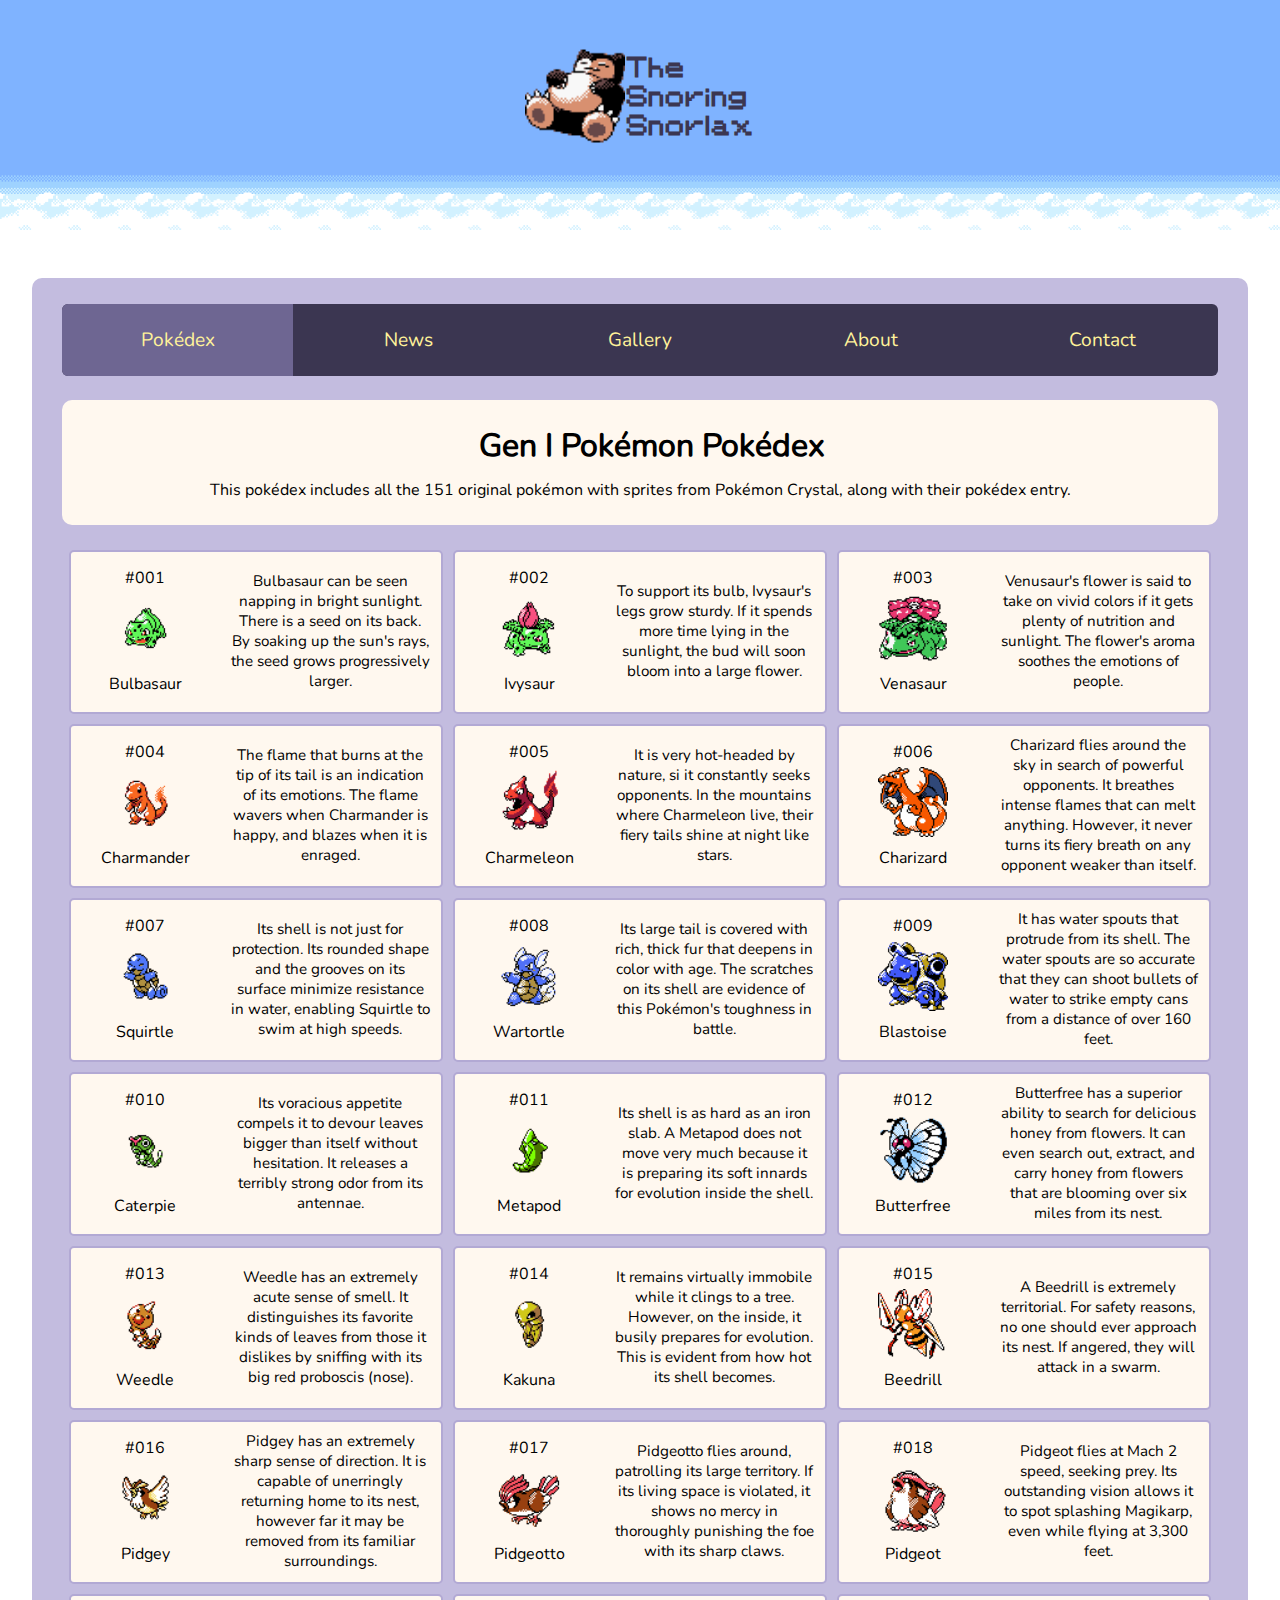
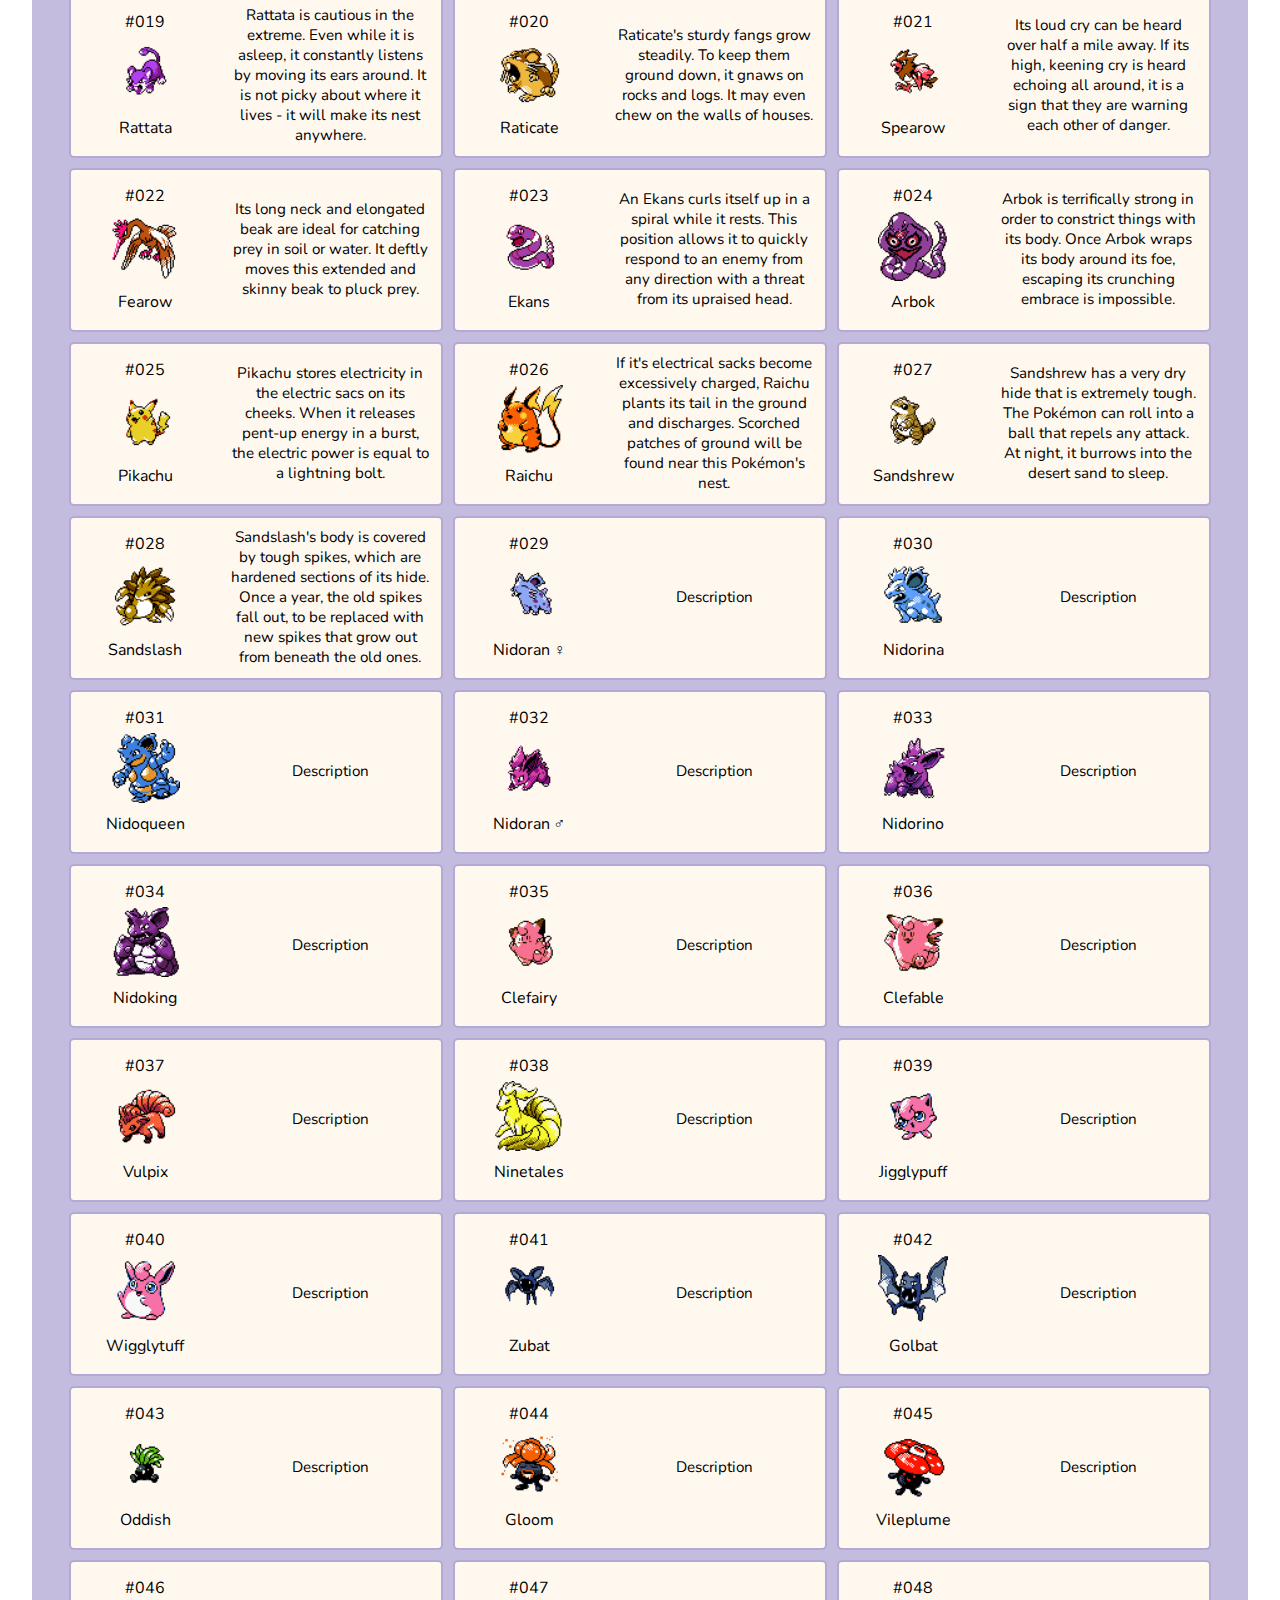
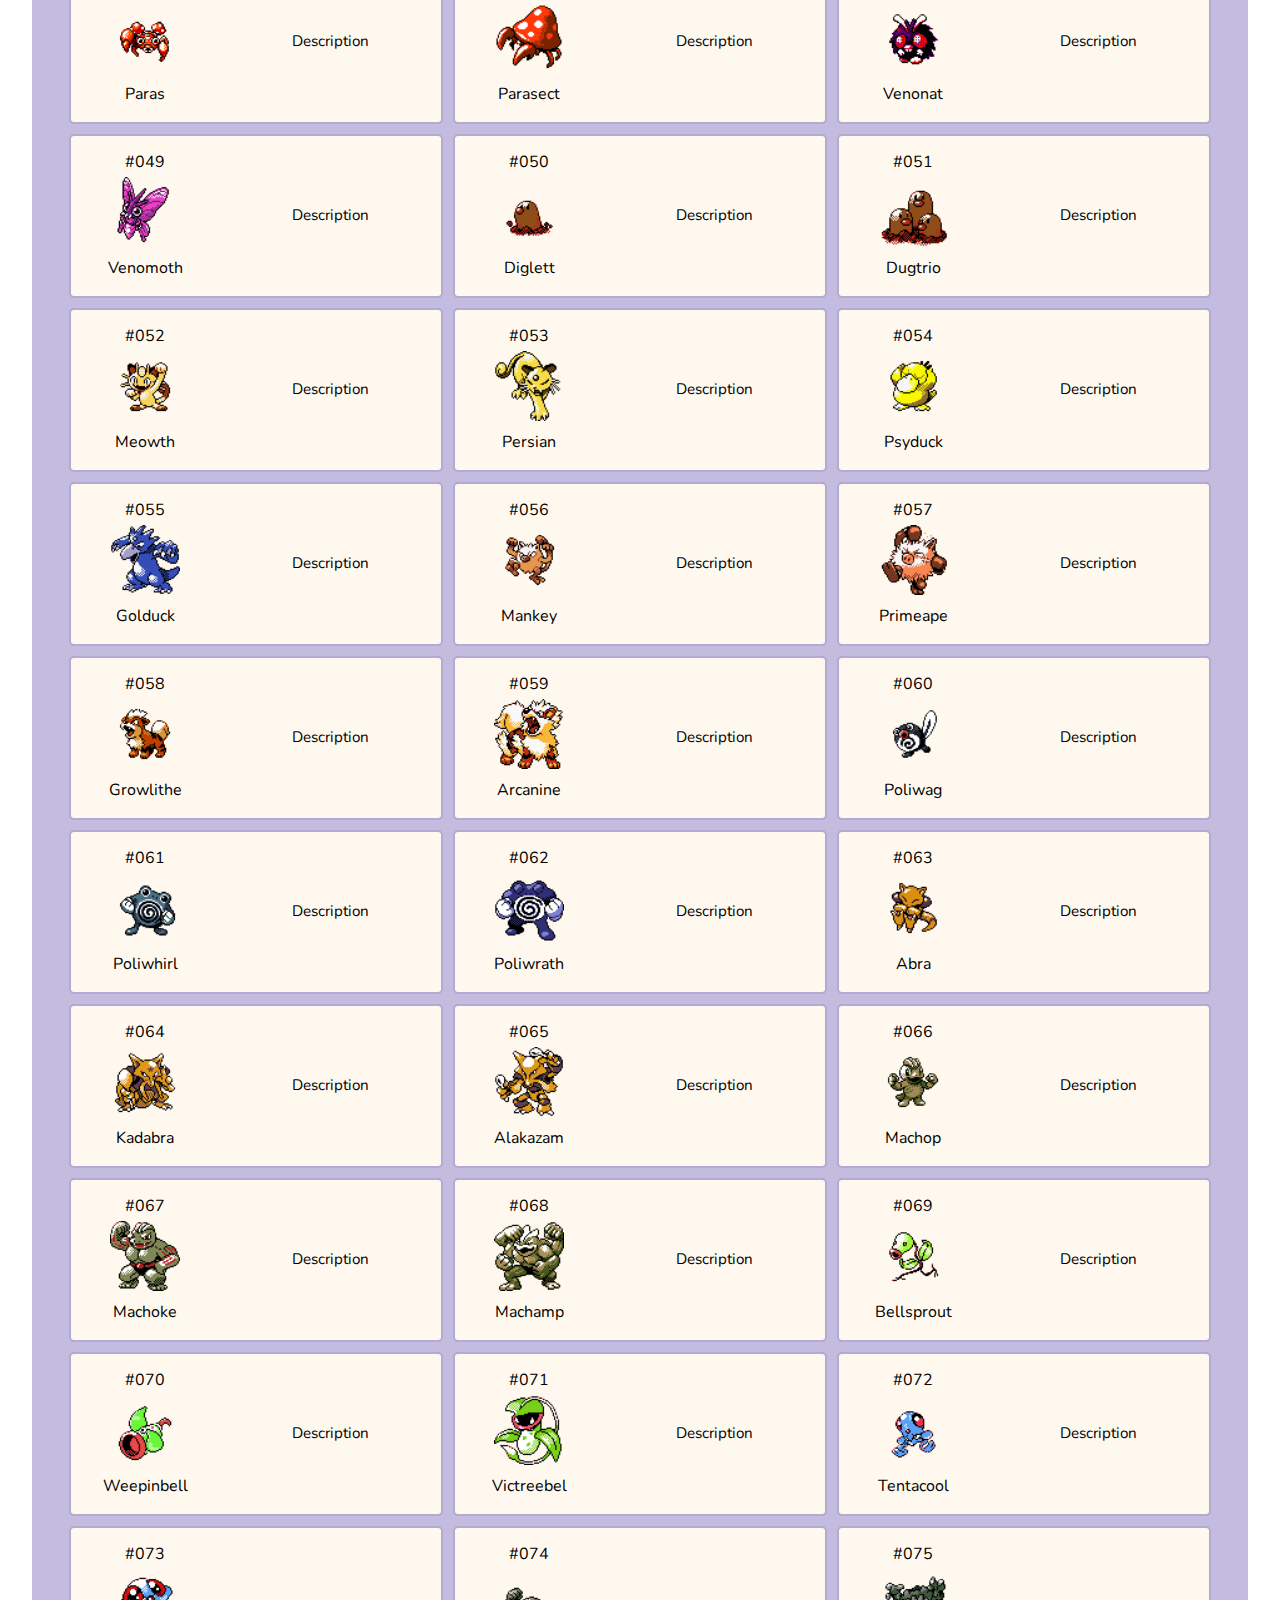
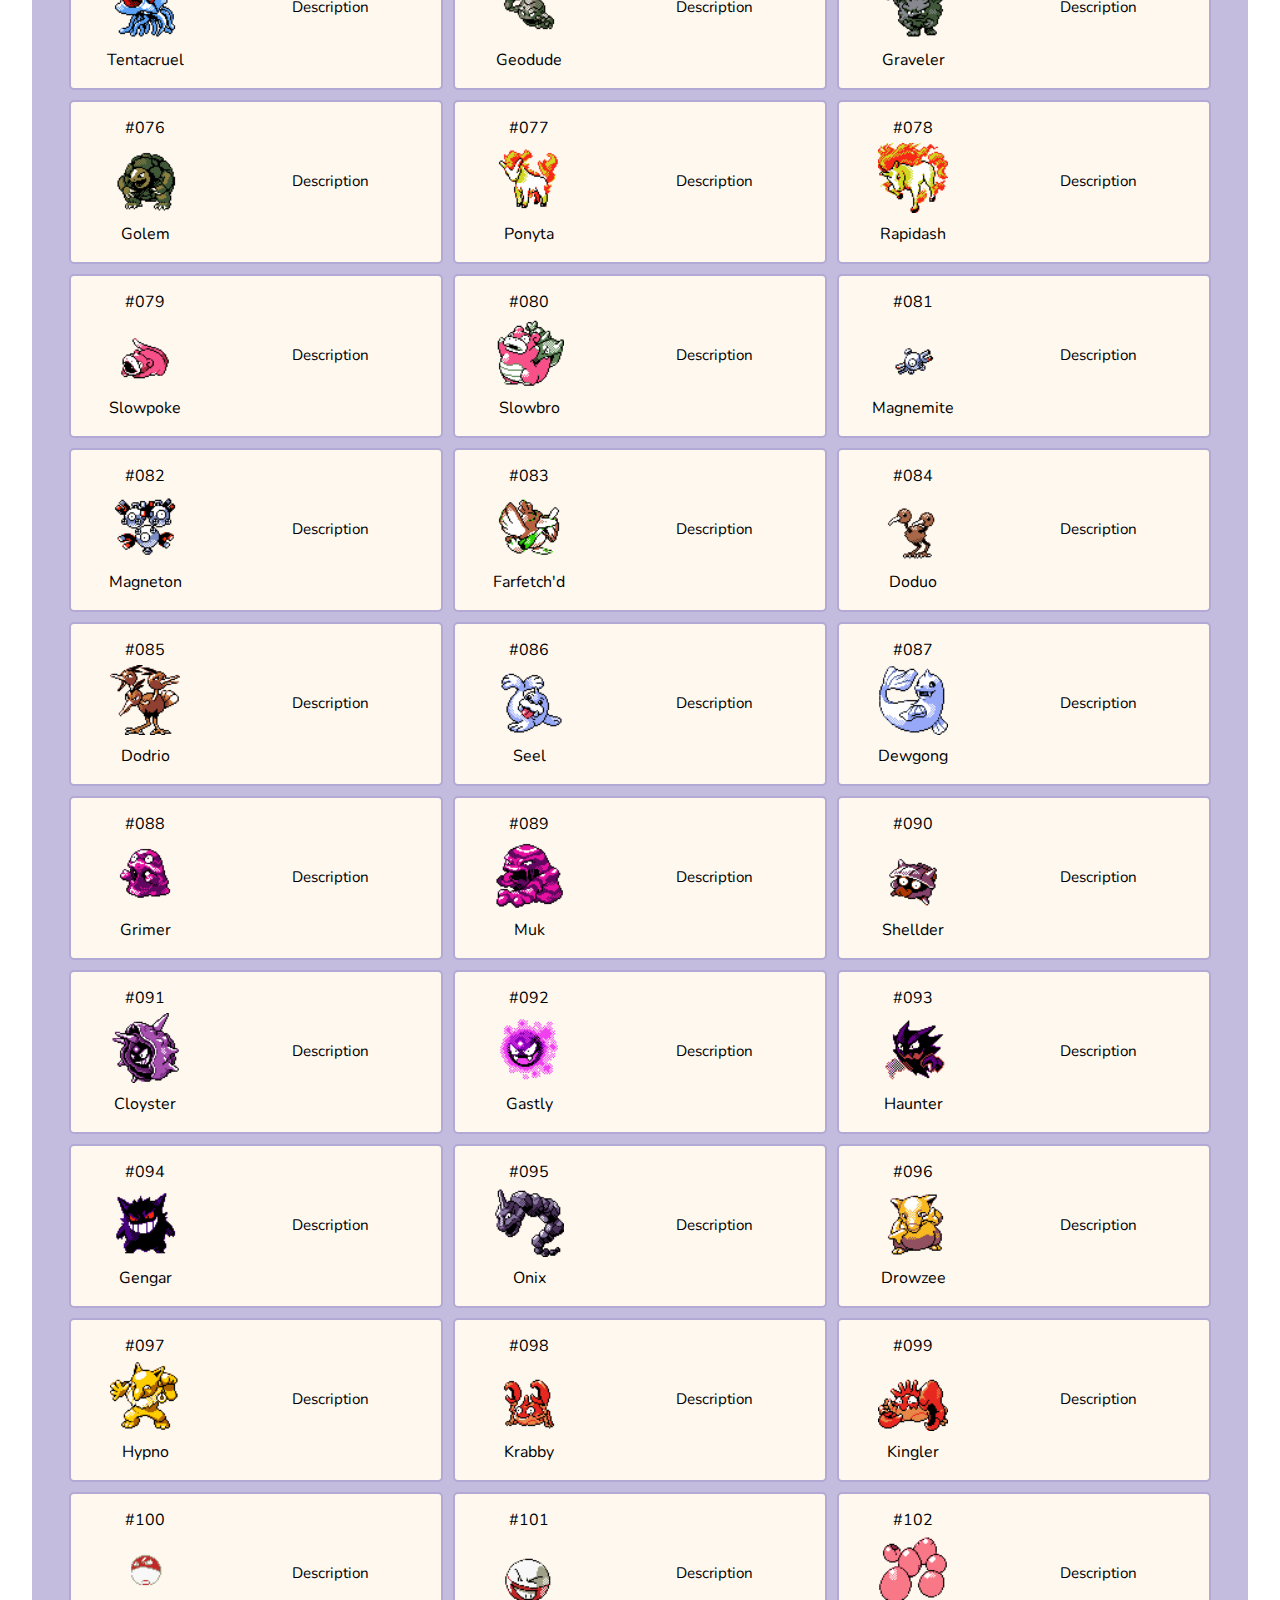
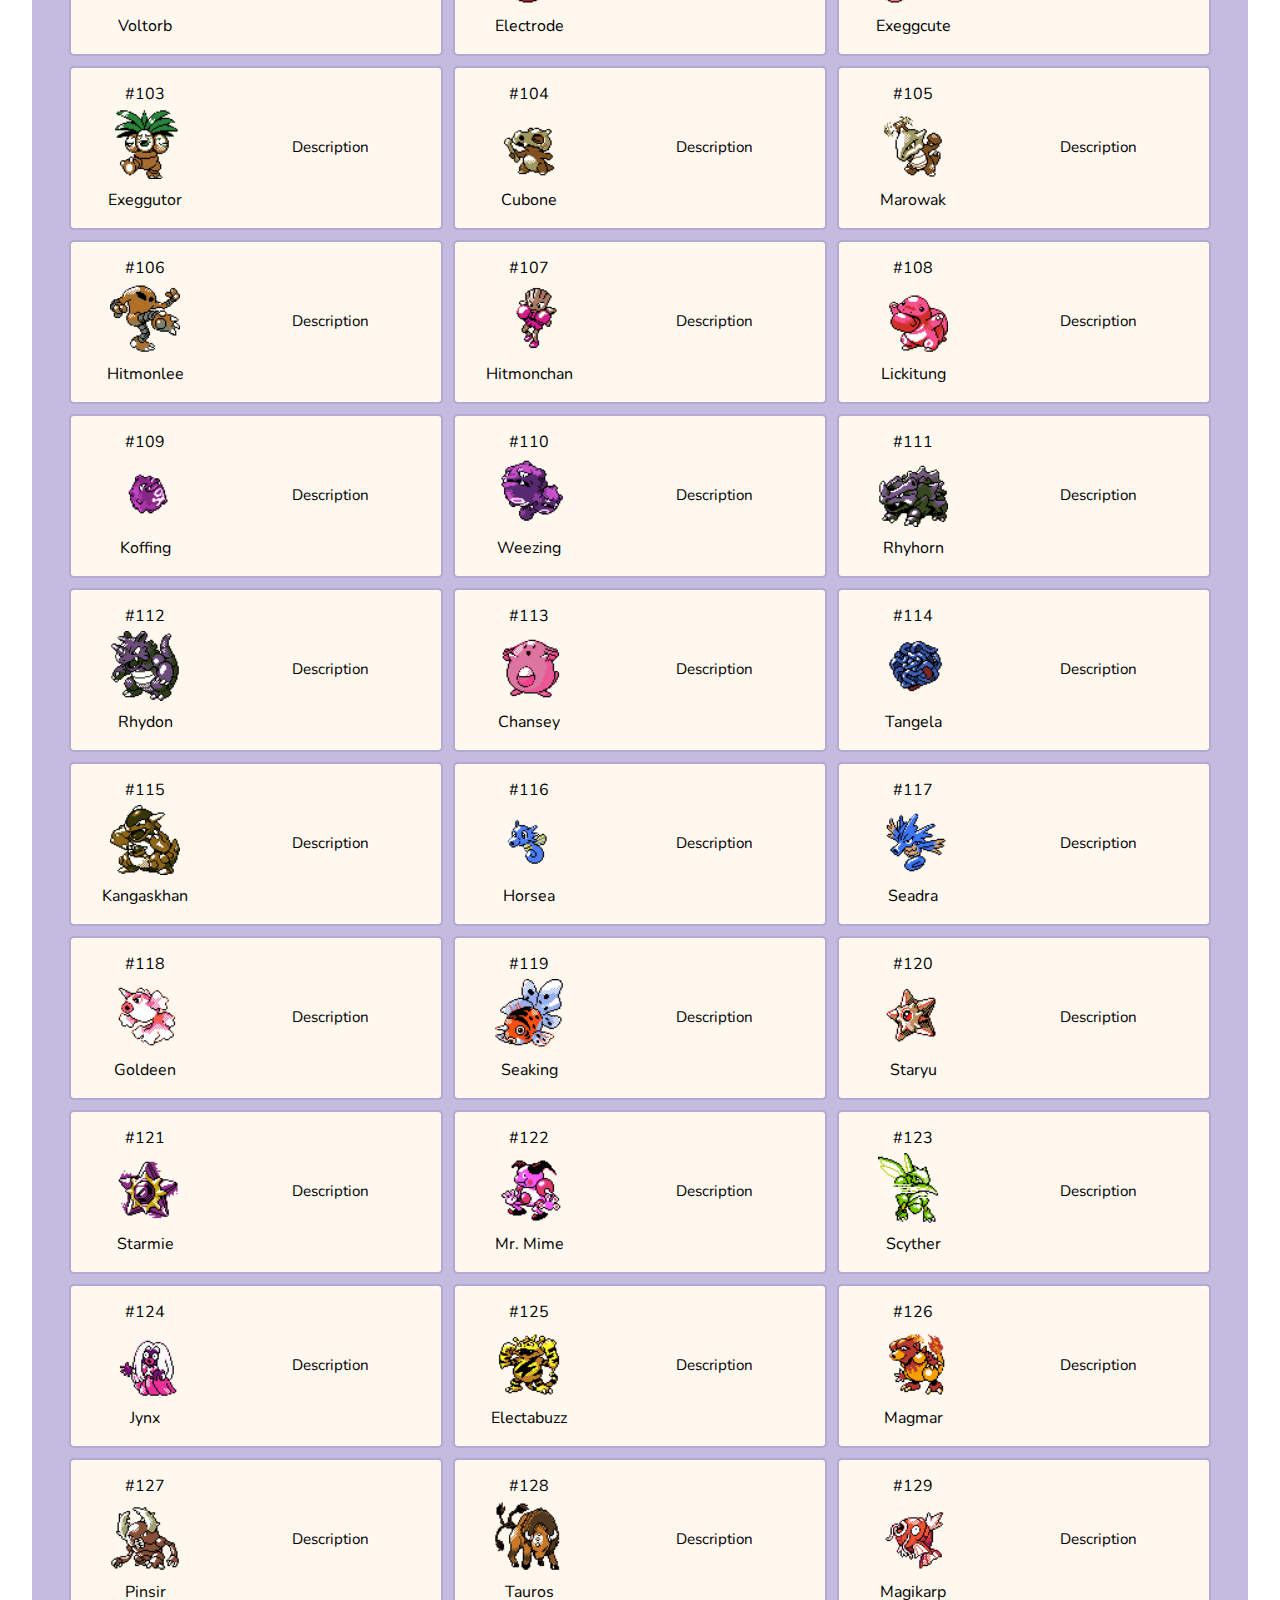
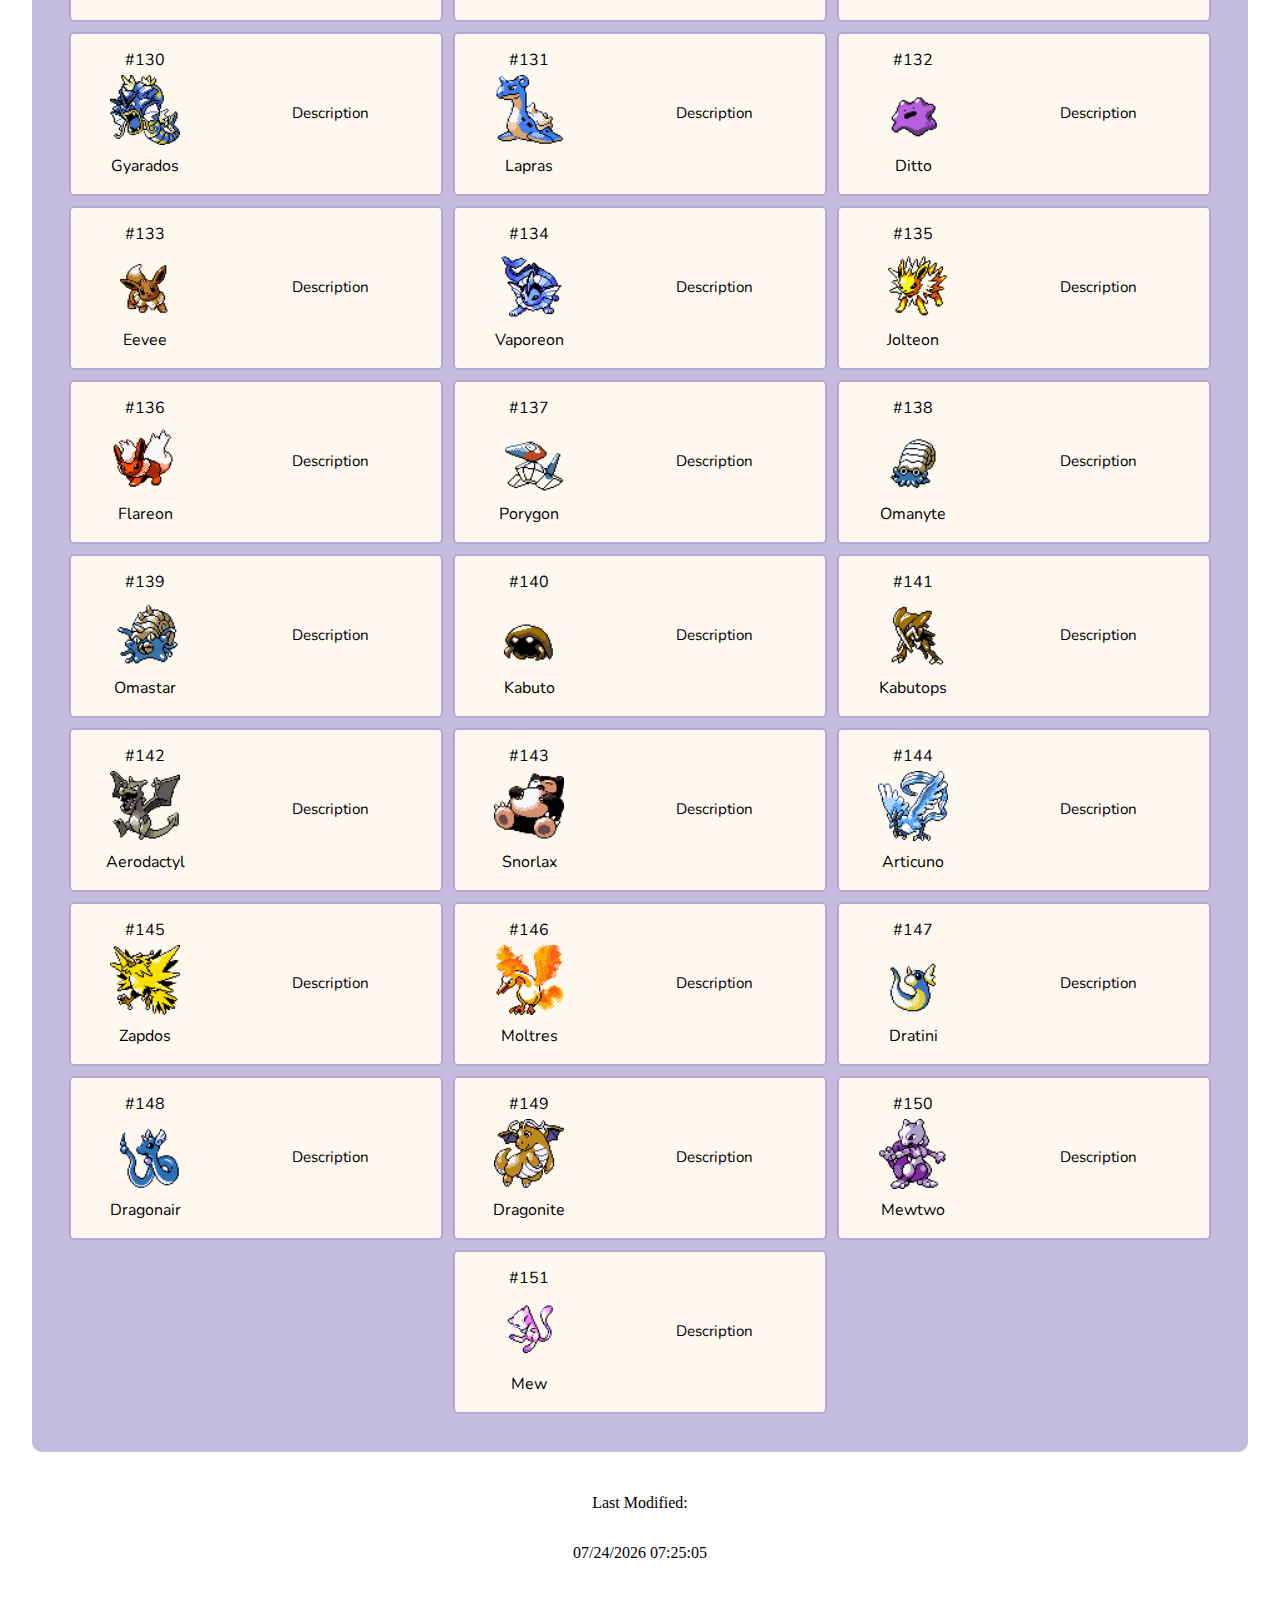
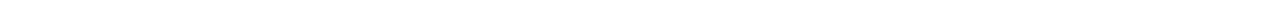
<file: Pokedex_prototype/index.html>
<!DOCTYPE html>
<html lang="en">
<head>
    <meta charset="UTF-8">
    <meta http-equiv="X-UA-Compatible" content="IE=edge">
    <meta name="viewport" content="width=device-width, initial-scale=1.0">


    <meta name="robots"  content="follow">
    <meta name="robots"  content="index">
    <meta name="robots" content="max-image-preview:large">
    <meta name="viewport" content="width=device-width, initial-scale=1.0">
    <meta name="description" content="Pokémon Pokédex with gifs by The Snoring Snorlax. Includes Pokémon Gen 2 sprites and sprites from several other Pokémon games.">
    <meta name="keywords" content="Snoring snorlax, snoringsnorlax.com, snoring snorlax, Snoring Snorlax, Pokemon, pokedex, gifs, pokemon sprite, pokemon sprites, pokemon gifs, pokemon pokedex, pokémon, pokédex, pixel sprite, pixel art, pixel sprites, pokemon pixel">


    <link rel="stylesheet" href="index.css">
    <link rel="icon" href="./sprites/143.png" type="image/png">
    <title>Pokémon Pokédex | The Snoring Snorlax</title>
</head>
<!-- Google tag (gtag.js) -->
<script async src="https://www.googletagmanager.com/gtag/js?id=G-02VBRSG547"></script>
<script>
  window.dataLayer = window.dataLayer || [];
  function gtag(){dataLayer.push(arguments);}
  gtag('js', new Date());
  gtag('config', 'G-02VBRSG547');
</script>

<body>
    <header>
        <div>
            <img id="snoring" src="./sprites/143.png" onclick="playAudio('./cries/snorlax_cry.mp3')" alt="snoring snorlax snoring all of its worries away">
            <div>
                <p>The</p>
                <p>Snoring</p>
                <p>Snorlax</p>
            </div>
        </div> 
    </header>

    <main>
        <div class="navbar">
            <a class="active" href="./index.html">Pokédex</a>
            <a href="./index.html">News</a>
            <a href="./index.html">Gallery</a>
            <a href="./pages/about.html">About</a>
            <a href="./index.html">Contact</a>
        </div>

        <section id="about">
            <div id="intro">
                <h1>Gen I Pokémon Pokédex</h1>
                <p>This pokédex includes all the 151 original pokémon with sprites from Pokémon Crystal, along with their pokédex entry.</p>
            </div>
        </section>

        <section id="pokemon_info"></section>
    </main>

    <div class="lastMod">
        <p>Last Modified:</p>
        <p id="last_modified"></p>
    </div>



    <script type="text/javascript" src="./index.js"></script>
</body>
</html>
</file>
<file: Pokedex_prototype/index.css>
@font-face {
    font-family: 'pkmn';
    src: url('./font/pkmn.woff2') format('woff2'),
         url('./font/pkmn.woff') format('woff'),
         url('./font/pkmn.ttf') format('truetype');
    font-weight: normal;
    font-style: normal;

}

@font-face {
  font-family: 'Nunito';
  src: url('./font/Nunito/Nunito-VariableFont_wght.ttf') format('TrueType'),
       url('./font/Nunito/Nunito-Italic-VariableFont_wght.ttf') format('TrueType');
  font-weight: normal;
  font-style: normal;
}

body {
    margin: 0;
    padding: 0;
    background-color: white;
}
header {
    background: url(./img/sky3.gif) repeat-x;
    background-size: 250px;
    position:static;
    height: 240px;
    display: grid;
  }
  
#snoring {
    height: 100px;
    width: 100px;
}
  
header > div {
    display: flex;
    flex-flow: row;
    justify-content: center;
    align-items: center;
    position: relative;
    bottom: 10%;
}
  
header > div > div{
    font-family: 'pkmn';
    font-weight: 600;
    font-size: 22px;
    color: #3b3651;
}
  
header  p {
    margin: 0;
    padding: 2px;
}

main {
    background-color: #c3bcdf;
    width: 95%;
    margin: auto;
    padding-top: 2%;
    padding-bottom: 3%;
    margin-top: 3%;
    margin-bottom: 2%;
    border-radius: 10px;
    font-family: 'Nunito', sans-serif;
}



.navbar {
    display: flex;
    flex-direction: row;
    justify-content: space-evenly;
    flex-wrap: nowrap;
    width: 95%;
    margin: auto;
    padding: 0;
    overflow: hidden;
    background-color: #3b3651;
    list-style-type: none;
    border-radius: 6px;
    font-size: 120%;
    
  }
  
.navbar > a {
    width: 18%;
    padding: 2%;
    text-decoration: none;
    text-align: center;
    color:  rgb(255, 242, 154);
    transition: 0.3s;
  }

.navbar > a:hover {
  background-color: #9a90c5;
  color: rgb(255, 242, 154);
  transition: 0.3s;
  }

.navbar > .active {
  background-color: #6e6692;
  color: rgb(255, 242, 154);
  }

#about {
    display: grid;
    font-size: 20px;
    margin: auto;
    max-width: 95%;
    background-color: rgb(255, 248, 239);
    border-radius: 10px;
    margin-top: 2%;
    margin-bottom: 2%;
}

  
#intro {
    display: flex;
    flex-direction: column;
    justify-content: space-around;
    text-align: center;
    font-size: 80%;
    margin-top: 0;
}

#intro > h1{
    padding-left: 2%;
    margin-top: 2%;
    margin-bottom: 1%;
  
}

#intro > p {
    margin: 0;
    padding: 2%;
    padding-top: 0%;
    line-height: 1.5em;
}


#github_link {
    color: rgb(0, 0, 0);
    text-decoration: none;
    font-weight: bold;
    font-size: 110%;
}








#pokemon_info {
    display: flex;
    flex-flow: wrap;
    justify-content: center;
    gap: 10px;
}

#pokemon_info > div {
    display: grid;
    flex-basis: 370px;
    grid-template-columns: [first] 40% [line2] 60%;
    grid-template-rows: [row1-start] 33% [row1-end] 33% [third-line] 33% [last-line];
    
    height: 160px;
    background-color: rgb(255, 248, 239);
    border: 2px solid #b2a9d4;
    border-radius: 5px;
    text-align: center;
    align-items: center;
    transition: 0.3s;
}



#pokemon_info > div > p {
    padding: 0;
    margin: 0;
}

#pokemon_info > div > p:first-child {
    grid-row: 1;
    grid-column: 1;
}

#pokemon_info > div > p:nth-child(2) {
    grid-row: 3;
    grid-column: 1;
}

#pokemon_info > div > p:nth-child(3) {
    grid-row: 2;
    grid-column: 1;
}

#pokemon_info > div > p:nth-child(4) {
    grid-row: 1 / span 3;
    grid-column: 2;
    padding: 0%;
    margin: 5%;
    font-size: 95%;
}







.lastMod {
    display: grid;
    justify-items: center;
    width: 95%;
    margin: auto;
    border-radius: 10px;
    margin-bottom: 2%;
}
</file>
